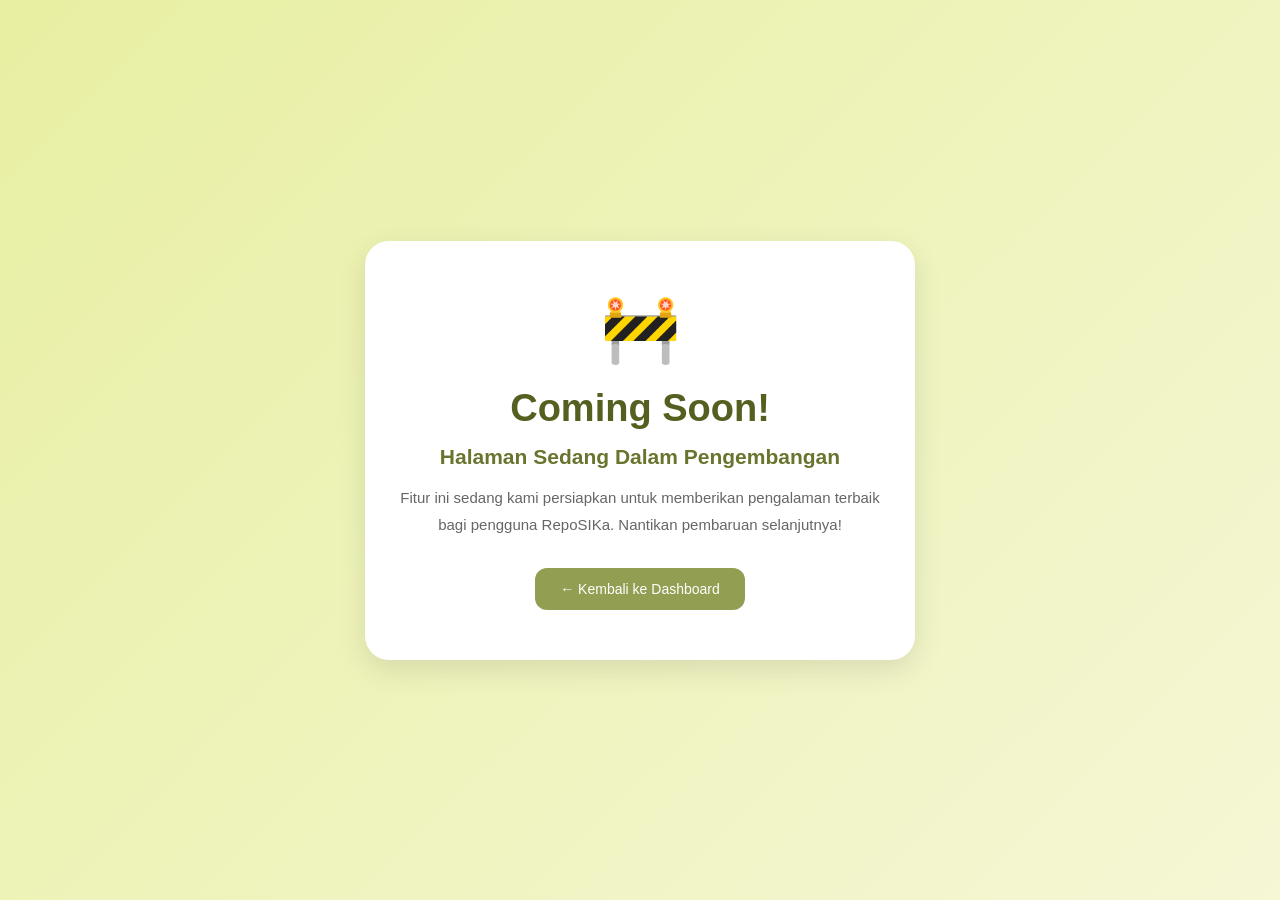
<file: coming-soon.html>
<!DOCTYPE html>
<html lang="id">
<head>
    <meta charset="UTF-8">
    <meta name="viewport" content="width=device-width, initial-scale=1.0">

    <title>Coming Soon | RepoSIKa</title>

    <link rel="stylesheet" href="CSS-App/coming-soon.css">
</head>

<body>

    <main class="coming-soon-container">

        <div class="coming-soon-card">

            <div class="icon">
                🚧
            </div>

            <h1>Coming Soon!</h1>

            <h2>Halaman Sedang Dalam Pengembangan</h2>

            <p>
                Fitur ini sedang kami persiapkan untuk memberikan
                pengalaman terbaik bagi pengguna RepoSIKa.
                Nantikan pembaruan selanjutnya!
            </p>

            <a href="dashboard.html" class="back-button">
                ← Kembali ke Dashboard
            </a>

        </div>

    </main>

</body>
</html>
</file>
<file: CSS-App/coming-soon.css>
/* =========================================
   COMING SOON PAGE - REPOSIKA
========================================= */

/* RESET CSS */

* {
    margin: 0;
    padding: 0;
    box-sizing: border-box;
}

/* BODY */

body {
    font-family: 'Poppins', Arial, sans-serif;

    background: linear-gradient(
        135deg,
        #e8efa2,
        #f5f7d5
    );

    min-height: 100vh;

    display: flex;
    justify-content: center;
    align-items: center;
}

/* CONTAINER */

.coming-soon-container {
    width: 100%;
    padding: 20px;
}

/* CARD */

.coming-soon-card {
    background: #ffffff;

    max-width: 550px;
    width: 100%;

    margin: auto;
    padding: 50px 35px;

    border-radius: 24px;

    text-align: center;

    box-shadow: 0 10px 30px rgba(0, 0, 0, 0.1);
}

/* ICON */

.icon {
    font-size: 65px;
    margin-bottom: 20px;
}

/* TITLE */

h1 {
    font-size: 38px;
    color: #555f20;
    margin-bottom: 15px;
}

/* SUBTITLE */

h2 {
    font-size: 21px;
    color: #69752e;
    margin-bottom: 15px;
}

/* DESCRIPTION */

p {
    font-size: 15px;
    color: #666666;

    line-height: 1.8;

    margin-bottom: 30px;
}

/* BACK BUTTON */

.back-button {
    display: inline-block;

    padding: 13px 25px;

    background: #929e52;
    color: white;

    text-decoration: none;

    border-radius: 12px;

    font-size: 14px;
    font-weight: 500;

    transition: all 0.3s ease;
}

.back-button:hover {
    background: #6d7935;
    transform: translateY(-2px);
}

/* RESPONSIVE */

@media (max-width: 600px) {

    .coming-soon-card {
        padding: 35px 20px;
    }

    h1 {
        font-size: 30px;
    }

    h2 {
        font-size: 18px;
    }

    p {
        font-size: 14px;
    }

    .icon {
        font-size: 55px;
    }

}
</file>
